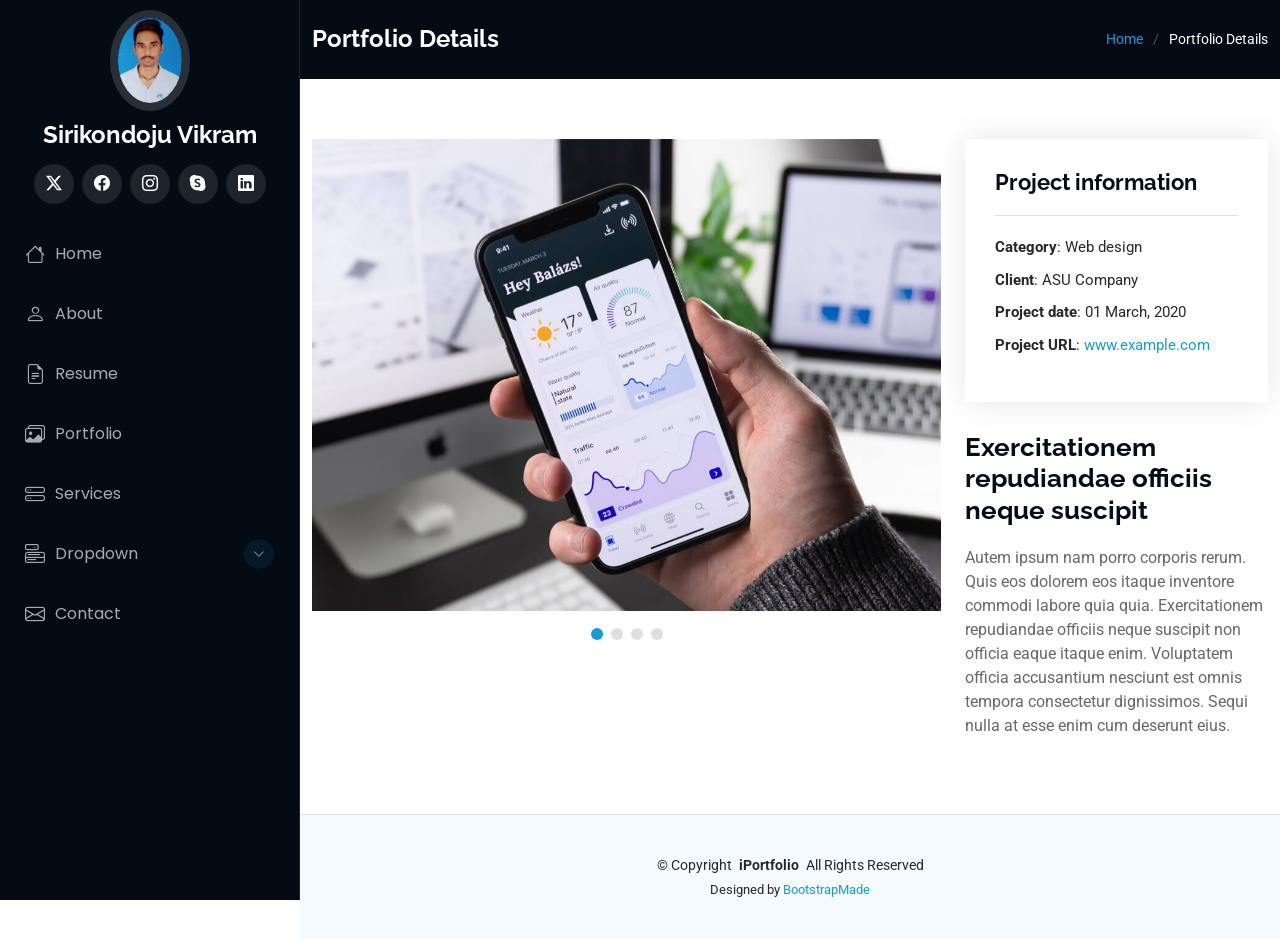
<file: public/portfolio-details.html>
<!DOCTYPE html>
<html lang="en">

<head>
  <meta charset="utf-8">
  <meta content="width=device-width, initial-scale=1.0" name="viewport">
  <title>Portfolio Details - iPortfolio Bootstrap Template</title>
  <meta content="" name="description">
  <meta content="" name="keywords">

  <!-- Favicons -->
  <link href="assets/img/favicon.png" rel="icon">
  <link href="assets/img/apple-touch-icon.png" rel="apple-touch-icon">

  <!-- Fonts -->
  <link href="https://fonts.googleapis.com" rel="preconnect">
  <link href="https://fonts.gstatic.com" rel="preconnect" crossorigin>
  <link href="https://fonts.googleapis.com/css2?family=Roboto:ital,wght@0,100;0,300;0,400;0,500;0,700;0,900;1,100;1,300;1,400;1,500;1,700;1,900&family=Poppins:ital,wght@0,100;0,200;0,300;0,400;0,500;0,600;0,700;0,800;0,900;1,100;1,200;1,300;1,400;1,500;1,600;1,700;1,800;1,900&family=Raleway:ital,wght@0,100;0,200;0,300;0,400;0,500;0,600;0,700;0,800;0,900;1,100;1,200;1,300;1,400;1,500;1,600;1,700;1,800;1,900&display=swap" rel="stylesheet">

  <!-- Vendor CSS Files -->
  <link href="assets/vendor/bootstrap/css/bootstrap.min.css" rel="stylesheet">
  <link href="assets/vendor/bootstrap-icons/bootstrap-icons.css" rel="stylesheet">
  <link href="assets/vendor/aos/aos.css" rel="stylesheet">
  <link href="assets/vendor/glightbox/css/glightbox.min.css" rel="stylesheet">
  <link href="assets/vendor/swiper/swiper-bundle.min.css" rel="stylesheet">

  <!-- Main CSS File -->
  <link href="assets/css/main.css" rel="stylesheet">

  <!-- =======================================================
  * Template Name: iPortfolio
  * Template URL: https://bootstrapmade.com/iportfolio-bootstrap-portfolio-websites-template/
  * Updated: Jun 29 2024 with Bootstrap v5.3.3
  * Author: BootstrapMade.com
  * License: https://bootstrapmade.com/license/
  ======================================================== -->
</head>

<body class="portfolio-details-page">

  <header id="header" class="header dark-background d-flex flex-column">
    <i class="header-toggle d-xl-none bi bi-list"></i>

    <div class="profile-img">
      <img src="assets/img/my-profile-img.jpg" alt="" class="img-fluid rounded-circle">
    </div>

    <a href="index.html" class="logo d-flex align-items-center justify-content-center">
      <!-- Uncomment the line below if you also wish to use an image logo -->
      <!-- <img src="assets/img/logo.png" alt=""> -->
      <h1 class="sitename">Sirikondoju Vikram</h1>
    </a>

    <div class="social-links text-center">
      <a href="#" class="twitter"><i class="bi bi-twitter-x"></i></a>
      <a href="#" class="facebook"><i class="bi bi-facebook"></i></a>
      <a href="#" class="instagram"><i class="bi bi-instagram"></i></a>
      <a href="#" class="google-plus"><i class="bi bi-skype"></i></a>
      <a href="#" class="linkedin"><i class="bi bi-linkedin"></i></a>
    </div>

    <nav id="navmenu" class="navmenu">
      <ul>
        <li><a href="#hero"><i class="bi bi-house navicon"></i>Home</a></li>
        <li><a href="#about"><i class="bi bi-person navicon"></i> About</a></li>
        <li><a href="#resume"><i class="bi bi-file-earmark-text navicon"></i> Resume</a></li>
        <li><a href="#portfolio"><i class="bi bi-images navicon"></i> Portfolio</a></li>
        <li><a href="#services"><i class="bi bi-hdd-stack navicon"></i> Services</a></li>
        <li class="dropdown"><a href="#"><i class="bi bi-menu-button navicon"></i> <span>Dropdown</span> <i class="bi bi-chevron-down toggle-dropdown"></i></a>
          <ul>
            <li><a href="#">Dropdown 1</a></li>
            <li class="dropdown"><a href="#"><span>Deep Dropdown</span> <i class="bi bi-chevron-down toggle-dropdown"></i></a>
              <ul>
                <li><a href="#">Deep Dropdown 1</a></li>
                <li><a href="#">Deep Dropdown 2</a></li>
                <li><a href="#">Deep Dropdown 3</a></li>
                <li><a href="#">Deep Dropdown 4</a></li>
                <li><a href="#">Deep Dropdown 5</a></li>
              </ul>
            </li>
            <li><a href="#">Dropdown 2</a></li>
            <li><a href="#">Dropdown 3</a></li>
            <li><a href="#">Dropdown 4</a></li>
          </ul>
        </li>
        <li><a href="#contact"><i class="bi bi-envelope navicon"></i> Contact</a></li>
      </ul>
    </nav>

  </header>

  <main class="main">

    <!-- Page Title -->
    <div class="page-title dark-background">
      <div class="container d-lg-flex justify-content-between align-items-center">
        <h1 class="mb-2 mb-lg-0">Portfolio Details</h1>
        <nav class="breadcrumbs">
          <ol>
            <li><a href="index.html">Home</a></li>
            <li class="current">Portfolio Details</li>
          </ol>
        </nav>
      </div>
    </div><!-- End Page Title -->

    <!-- Portfolio Details Section -->
    <section id="portfolio-details" class="portfolio-details section">

      <div class="container" data-aos="fade-up" data-aos-delay="100">

        <div class="row gy-4">

          <div class="col-lg-8">
            <div class="portfolio-details-slider swiper init-swiper">

              <script type="application/json" class="swiper-config">
                {
                  "loop": true,
                  "speed": 600,
                  "autoplay": {
                    "delay": 5000
                  },
                  "slidesPerView": "auto",
                  "pagination": {
                    "el": ".swiper-pagination",
                    "type": "bullets",
                    "clickable": true
                  }
                }
              </script>

              <div class="swiper-wrapper align-items-center">

                <div class="swiper-slide">
                  <img src="assets/img/portfolio/app-1.jpg" alt="">
                </div>

                <div class="swiper-slide">
                  <img src="assets/img/portfolio/product-1.jpg" alt="">
                </div>

                <div class="swiper-slide">
                  <img src="assets/img/portfolio/branding-1.jpg" alt="">
                </div>

                <div class="swiper-slide">
                  <img src="assets/img/portfolio/books-1.jpg" alt="">
                </div>

              </div>
              <div class="swiper-pagination"></div>
            </div>
          </div>

          <div class="col-lg-4">
            <div class="portfolio-info" data-aos="fade-up" data-aos-delay="200">
              <h3>Project information</h3>
              <ul>
                <li><strong>Category</strong>: Web design</li>
                <li><strong>Client</strong>: ASU Company</li>
                <li><strong>Project date</strong>: 01 March, 2020</li>
                <li><strong>Project URL</strong>: <a href="#">www.example.com</a></li>
              </ul>
            </div>
            <div class="portfolio-description" data-aos="fade-up" data-aos-delay="300">
              <h2>Exercitationem repudiandae officiis neque suscipit</h2>
              <p>
                Autem ipsum nam porro corporis rerum. Quis eos dolorem eos itaque inventore commodi labore quia quia. Exercitationem repudiandae officiis neque suscipit non officia eaque itaque enim. Voluptatem officia accusantium nesciunt est omnis tempora consectetur dignissimos. Sequi nulla at esse enim cum deserunt eius.
              </p>
            </div>
          </div>

        </div>

      </div>

    </section><!-- /Portfolio Details Section -->

  </main>

  <footer id="footer" class="footer position-relative light-background">

    <div class="container">
      <div class="copyright text-center ">
        <p>© <span>Copyright</span> <strong class="px-1 sitename">iPortfolio</strong> <span>All Rights Reserved</span></p>
      </div>
      <div class="credits">
        <!-- All the links in the footer should remain intact. -->
        <!-- You can delete the links only if you've purchased the pro version. -->
        <!-- Licensing information: https://bootstrapmade.com/license/ -->
        <!-- Purchase the pro version with working PHP/AJAX contact form: [buy-url] -->
        Designed by <a href="https://bootstrapmade.com/">BootstrapMade</a>
      </div>
    </div>

  </footer>

  <!-- Scroll Top -->
  <a href="#" id="scroll-top" class="scroll-top d-flex align-items-center justify-content-center"><i class="bi bi-arrow-up-short"></i></a>

  <!-- Preloader -->
  <div id="preloader"></div>

  <!-- Vendor JS Files -->
  <script src="assets/vendor/bootstrap/js/bootstrap.bundle.min.js"></script>
  <script src="assets/vendor/php-email-form/validate.js"></script>
  <script src="assets/vendor/aos/aos.js"></script>
  <script src="assets/vendor/typed.js/typed.umd.js"></script>
  <script src="assets/vendor/purecounter/purecounter_vanilla.js"></script>
  <script src="assets/vendor/waypoints/noframework.waypoints.js"></script>
  <script src="assets/vendor/glightbox/js/glightbox.min.js"></script>
  <script src="assets/vendor/imagesloaded/imagesloaded.pkgd.min.js"></script>
  <script src="assets/vendor/isotope-layout/isotope.pkgd.min.js"></script>
  <script src="assets/vendor/swiper/swiper-bundle.min.js"></script>

  <!-- Main JS File -->
  <script src="assets/js/main.js"></script>

</body>

</html>
</file>
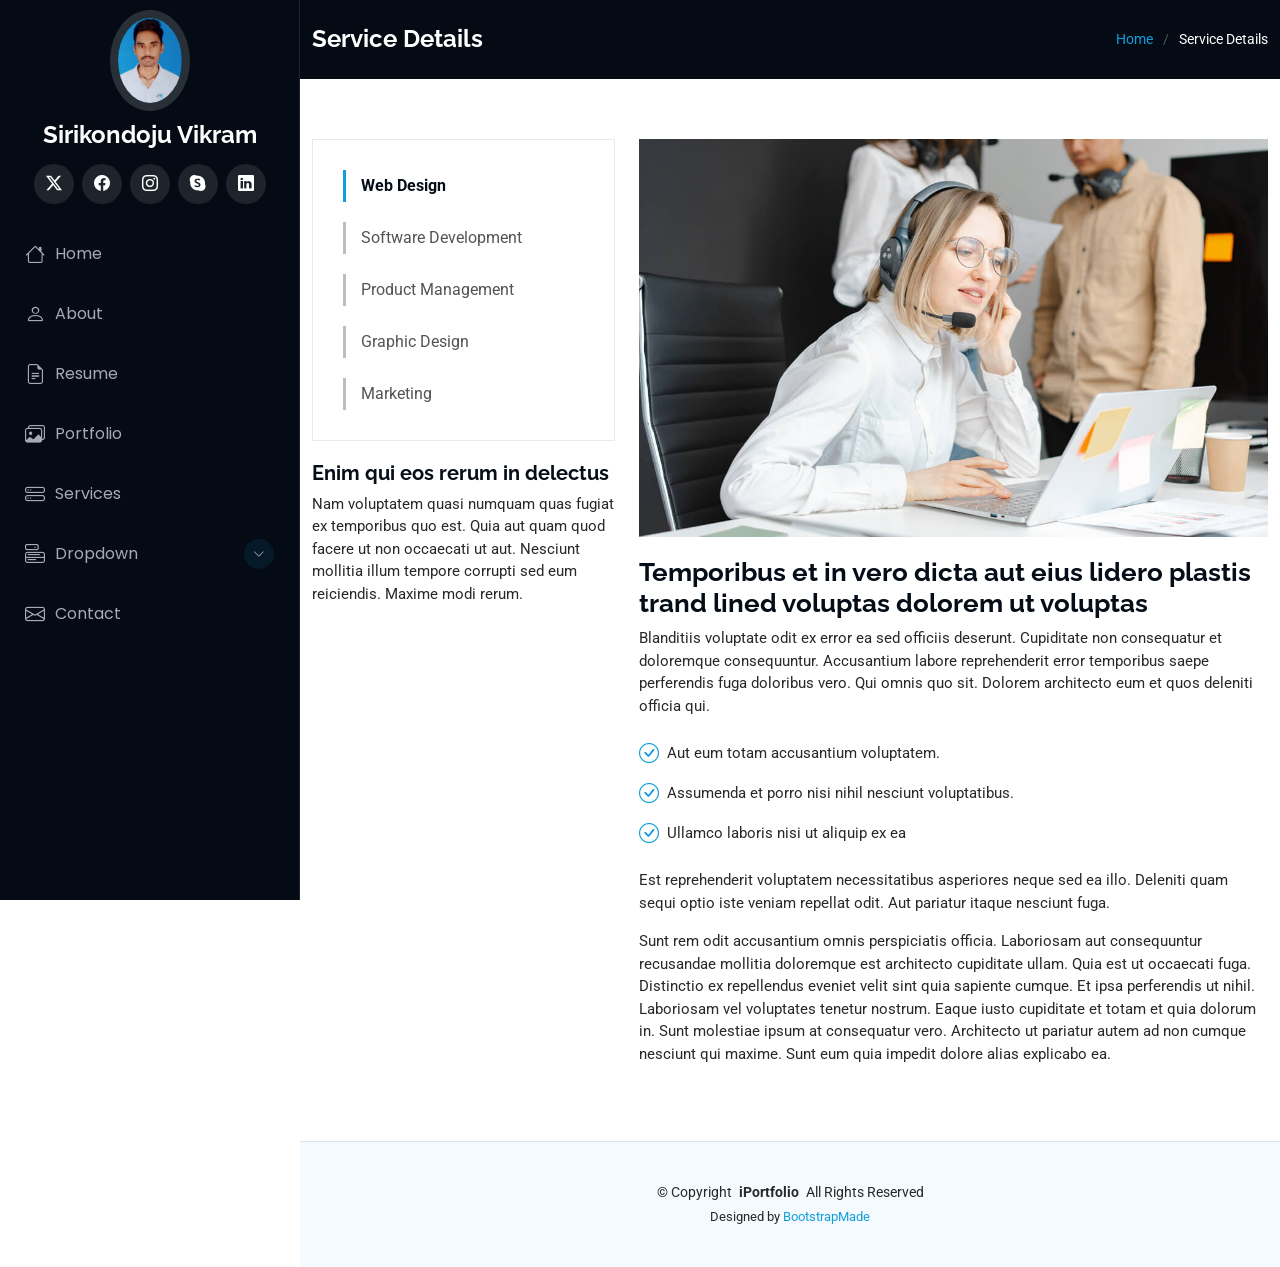
<file: public/service-details.html>
<!DOCTYPE html>
<html lang="en">

<head>
  <meta charset="utf-8">
  <meta content="width=device-width, initial-scale=1.0" name="viewport">
  <title>Service Details - iPortfolio Bootstrap Template</title>
  <meta content="" name="description">
  <meta content="" name="keywords">

  <!-- Favicons -->
  <link href="assets/img/favicon.png" rel="icon">
  <link href="assets/img/apple-touch-icon.png" rel="apple-touch-icon">

  <!-- Fonts -->
  <link href="https://fonts.googleapis.com" rel="preconnect">
  <link href="https://fonts.gstatic.com" rel="preconnect" crossorigin>
  <link href="https://fonts.googleapis.com/css2?family=Roboto:ital,wght@0,100;0,300;0,400;0,500;0,700;0,900;1,100;1,300;1,400;1,500;1,700;1,900&family=Poppins:ital,wght@0,100;0,200;0,300;0,400;0,500;0,600;0,700;0,800;0,900;1,100;1,200;1,300;1,400;1,500;1,600;1,700;1,800;1,900&family=Raleway:ital,wght@0,100;0,200;0,300;0,400;0,500;0,600;0,700;0,800;0,900;1,100;1,200;1,300;1,400;1,500;1,600;1,700;1,800;1,900&display=swap" rel="stylesheet">

  <!-- Vendor CSS Files -->
  <link href="assets/vendor/bootstrap/css/bootstrap.min.css" rel="stylesheet">
  <link href="assets/vendor/bootstrap-icons/bootstrap-icons.css" rel="stylesheet">
  <link href="assets/vendor/aos/aos.css" rel="stylesheet">
  <link href="assets/vendor/glightbox/css/glightbox.min.css" rel="stylesheet">
  <link href="assets/vendor/swiper/swiper-bundle.min.css" rel="stylesheet">

  <!-- Main CSS File -->
  <link href="assets/css/main.css" rel="stylesheet">

  <!-- =======================================================
  * Template Name: iPortfolio
  * Template URL: https://bootstrapmade.com/iportfolio-bootstrap-portfolio-websites-template/
  * Updated: Jun 29 2024 with Bootstrap v5.3.3
  * Author: BootstrapMade.com
  * License: https://bootstrapmade.com/license/
  ======================================================== -->
</head>

<body class="service-details-page">

  <header id="header" class="header dark-background d-flex flex-column">
    <i class="header-toggle d-xl-none bi bi-list"></i>

    <div class="profile-img">
      <img src="assets/img/my-profile-img.jpg" alt="" class="img-fluid rounded-circle">
    </div>

    <a href="index.html" class="logo d-flex align-items-center justify-content-center">
      <!-- Uncomment the line below if you also wish to use an image logo -->
      <!-- <img src="assets/img/logo.png" alt=""> -->
      <h1 class="sitename">Sirikondoju Vikram</h1>
    </a>

    <div class="social-links text-center">
      <a href="#" class="twitter"><i class="bi bi-twitter-x"></i></a>
      <a href="#" class="facebook"><i class="bi bi-facebook"></i></a>
      <a href="#" class="instagram"><i class="bi bi-instagram"></i></a>
      <a href="#" class="google-plus"><i class="bi bi-skype"></i></a>
      <a href="#" class="linkedin"><i class="bi bi-linkedin"></i></a>
    </div>

    <nav id="navmenu" class="navmenu">
      <ul>
        <li><a href="#hero"><i class="bi bi-house navicon"></i>Home</a></li>
        <li><a href="#about"><i class="bi bi-person navicon"></i> About</a></li>
        <li><a href="#resume"><i class="bi bi-file-earmark-text navicon"></i> Resume</a></li>
        <li><a href="#portfolio"><i class="bi bi-images navicon"></i> Portfolio</a></li>
        <li><a href="#services"><i class="bi bi-hdd-stack navicon"></i> Services</a></li>
        <li class="dropdown"><a href="#"><i class="bi bi-menu-button navicon"></i> <span>Dropdown</span> <i class="bi bi-chevron-down toggle-dropdown"></i></a>
          <ul>
            <li><a href="#">Dropdown 1</a></li>
            <li class="dropdown"><a href="#"><span>Deep Dropdown</span> <i class="bi bi-chevron-down toggle-dropdown"></i></a>
              <ul>
                <li><a href="#">Deep Dropdown 1</a></li>
                <li><a href="#">Deep Dropdown 2</a></li>
                <li><a href="#">Deep Dropdown 3</a></li>
                <li><a href="#">Deep Dropdown 4</a></li>
                <li><a href="#">Deep Dropdown 5</a></li>
              </ul>
            </li>
            <li><a href="#">Dropdown 2</a></li>
            <li><a href="#">Dropdown 3</a></li>
            <li><a href="#">Dropdown 4</a></li>
          </ul>
        </li>
        <li><a href="#contact"><i class="bi bi-envelope navicon"></i> Contact</a></li>
      </ul>
    </nav>

  </header>

  <main class="main">

    <!-- Page Title -->
    <div class="page-title dark-background">
      <div class="container d-lg-flex justify-content-between align-items-center">
        <h1 class="mb-2 mb-lg-0">Service Details</h1>
        <nav class="breadcrumbs">
          <ol>
            <li><a href="index.html">Home</a></li>
            <li class="current">Service Details</li>
          </ol>
        </nav>
      </div>
    </div><!-- End Page Title -->

    <!-- Service Details Section -->
    <section id="service-details" class="service-details section">

      <div class="container">

        <div class="row gy-4">

          <div class="col-lg-4" data-aos="fade-up" data-aos-delay="100">
            <div class="services-list">
              <a href="#" class="active">Web Design</a>
              <a href="#">Software Development</a>
              <a href="#">Product Management</a>
              <a href="#">Graphic Design</a>
              <a href="#">Marketing</a>
            </div>

            <h4>Enim qui eos rerum in delectus</h4>
            <p>Nam voluptatem quasi numquam quas fugiat ex temporibus quo est. Quia aut quam quod facere ut non occaecati ut aut. Nesciunt mollitia illum tempore corrupti sed eum reiciendis. Maxime modi rerum.</p>
          </div>

          <div class="col-lg-8" data-aos="fade-up" data-aos-delay="200">
            <img src="assets/img/services.jpg" alt="" class="img-fluid services-img">
            <h3>Temporibus et in vero dicta aut eius lidero plastis trand lined voluptas dolorem ut voluptas</h3>
            <p>
              Blanditiis voluptate odit ex error ea sed officiis deserunt. Cupiditate non consequatur et doloremque consequuntur. Accusantium labore reprehenderit error temporibus saepe perferendis fuga doloribus vero. Qui omnis quo sit. Dolorem architecto eum et quos deleniti officia qui.
            </p>
            <ul>
              <li><i class="bi bi-check-circle"></i> <span>Aut eum totam accusantium voluptatem.</span></li>
              <li><i class="bi bi-check-circle"></i> <span>Assumenda et porro nisi nihil nesciunt voluptatibus.</span></li>
              <li><i class="bi bi-check-circle"></i> <span>Ullamco laboris nisi ut aliquip ex ea</span></li>
            </ul>
            <p>
              Est reprehenderit voluptatem necessitatibus asperiores neque sed ea illo. Deleniti quam sequi optio iste veniam repellat odit. Aut pariatur itaque nesciunt fuga.
            </p>
            <p>
              Sunt rem odit accusantium omnis perspiciatis officia. Laboriosam aut consequuntur recusandae mollitia doloremque est architecto cupiditate ullam. Quia est ut occaecati fuga. Distinctio ex repellendus eveniet velit sint quia sapiente cumque. Et ipsa perferendis ut nihil. Laboriosam vel voluptates tenetur nostrum. Eaque iusto cupiditate et totam et quia dolorum in. Sunt molestiae ipsum at consequatur vero. Architecto ut pariatur autem ad non cumque nesciunt qui maxime. Sunt eum quia impedit dolore alias explicabo ea.
            </p>
          </div>

        </div>

      </div>

    </section><!-- /Service Details Section -->

  </main>

  <footer id="footer" class="footer position-relative light-background">

    <div class="container">
      <div class="copyright text-center ">
        <p>© <span>Copyright</span> <strong class="px-1 sitename">iPortfolio</strong> <span>All Rights Reserved</span></p>
      </div>
      <div class="credits">
        <!-- All the links in the footer should remain intact. -->
        <!-- You can delete the links only if you've purchased the pro version. -->
        <!-- Licensing information: https://bootstrapmade.com/license/ -->
        <!-- Purchase the pro version with working PHP/AJAX contact form: [buy-url] -->
        Designed by <a href="https://bootstrapmade.com/">BootstrapMade</a>
      </div>
    </div>

  </footer>

  <!-- Scroll Top -->
  <a href="#" id="scroll-top" class="scroll-top d-flex align-items-center justify-content-center"><i class="bi bi-arrow-up-short"></i></a>

  <!-- Preloader -->
  <div id="preloader"></div>

  <!-- Vendor JS Files -->
  <script src="assets/vendor/bootstrap/js/bootstrap.bundle.min.js"></script>
  <script src="assets/vendor/php-email-form/validate.js"></script>
  <script src="assets/vendor/aos/aos.js"></script>
  <script src="assets/vendor/typed.js/typed.umd.js"></script>
  <script src="assets/vendor/purecounter/purecounter_vanilla.js"></script>
  <script src="assets/vendor/waypoints/noframework.waypoints.js"></script>
  <script src="assets/vendor/glightbox/js/glightbox.min.js"></script>
  <script src="assets/vendor/imagesloaded/imagesloaded.pkgd.min.js"></script>
  <script src="assets/vendor/isotope-layout/isotope.pkgd.min.js"></script>
  <script src="assets/vendor/swiper/swiper-bundle.min.js"></script>

  <!-- Main JS File -->
  <script src="assets/js/main.js"></script>

</body>

</html>
</file>
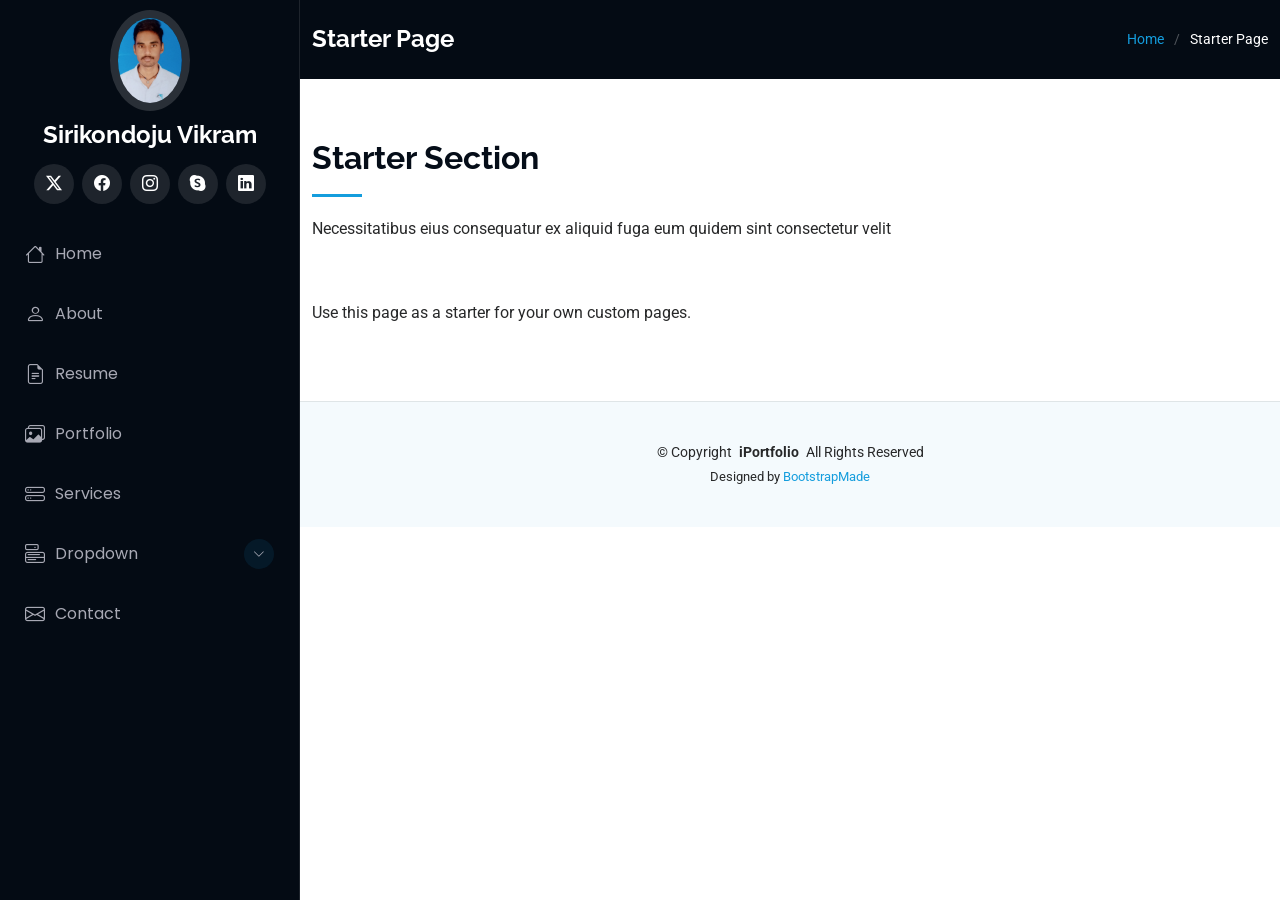
<file: public/starter-page.html>
<!DOCTYPE html>
<html lang="en">

<head>
  <meta charset="utf-8">
  <meta content="width=device-width, initial-scale=1.0" name="viewport">
  <title>Starter Page - iPortfolio Bootstrap Template</title>
  <meta content="" name="description">
  <meta content="" name="keywords">

  <!-- Favicons -->
  <link href="assets/img/favicon.png" rel="icon">
  <link href="assets/img/apple-touch-icon.png" rel="apple-touch-icon">

  <!-- Fonts -->
  <link href="https://fonts.googleapis.com" rel="preconnect">
  <link href="https://fonts.gstatic.com" rel="preconnect" crossorigin>
  <link href="https://fonts.googleapis.com/css2?family=Roboto:ital,wght@0,100;0,300;0,400;0,500;0,700;0,900;1,100;1,300;1,400;1,500;1,700;1,900&family=Poppins:ital,wght@0,100;0,200;0,300;0,400;0,500;0,600;0,700;0,800;0,900;1,100;1,200;1,300;1,400;1,500;1,600;1,700;1,800;1,900&family=Raleway:ital,wght@0,100;0,200;0,300;0,400;0,500;0,600;0,700;0,800;0,900;1,100;1,200;1,300;1,400;1,500;1,600;1,700;1,800;1,900&display=swap" rel="stylesheet">

  <!-- Vendor CSS Files -->
  <link href="assets/vendor/bootstrap/css/bootstrap.min.css" rel="stylesheet">
  <link href="assets/vendor/bootstrap-icons/bootstrap-icons.css" rel="stylesheet">
  <link href="assets/vendor/aos/aos.css" rel="stylesheet">
  <link href="assets/vendor/glightbox/css/glightbox.min.css" rel="stylesheet">
  <link href="assets/vendor/swiper/swiper-bundle.min.css" rel="stylesheet">

  <!-- Main CSS File -->
  <link href="assets/css/main.css" rel="stylesheet">

  <!-- =======================================================
  * Template Name: iPortfolio
  * Template URL: https://bootstrapmade.com/iportfolio-bootstrap-portfolio-websites-template/
  * Updated: Jun 29 2024 with Bootstrap v5.3.3
  * Author: BootstrapMade.com
  * License: https://bootstrapmade.com/license/
  ======================================================== -->
</head>

<body class="starter-page-page">

  <header id="header" class="header dark-background d-flex flex-column">
    <i class="header-toggle d-xl-none bi bi-list"></i>

    <div class="profile-img">
      <img src="assets/img/my-profile-img.jpg" alt="" class="img-fluid rounded-circle">
    </div>

    <a href="index.html" class="logo d-flex align-items-center justify-content-center">
      <!-- Uncomment the line below if you also wish to use an image logo -->
      <!-- <img src="assets/img/logo.png" alt=""> -->
      <h1 class="sitename">Sirikondoju Vikram</h1>
    </a>

    <div class="social-links text-center">
      <a href="#" class="twitter"><i class="bi bi-twitter-x"></i></a>
      <a href="#" class="facebook"><i class="bi bi-facebook"></i></a>
      <a href="#" class="instagram"><i class="bi bi-instagram"></i></a>
      <a href="#" class="google-plus"><i class="bi bi-skype"></i></a>
      <a href="#" class="linkedin"><i class="bi bi-linkedin"></i></a>
    </div>

    <nav id="navmenu" class="navmenu">
      <ul>
        <li><a href="#hero"><i class="bi bi-house navicon"></i>Home</a></li>
        <li><a href="#about"><i class="bi bi-person navicon"></i> About</a></li>
        <li><a href="#resume"><i class="bi bi-file-earmark-text navicon"></i> Resume</a></li>
        <li><a href="#portfolio"><i class="bi bi-images navicon"></i> Portfolio</a></li>
        <li><a href="#services"><i class="bi bi-hdd-stack navicon"></i> Services</a></li>
        <li class="dropdown"><a href="#"><i class="bi bi-menu-button navicon"></i> <span>Dropdown</span> <i class="bi bi-chevron-down toggle-dropdown"></i></a>
          <ul>
            <li><a href="#">Dropdown 1</a></li>
            <li class="dropdown"><a href="#"><span>Deep Dropdown</span> <i class="bi bi-chevron-down toggle-dropdown"></i></a>
              <ul>
                <li><a href="#">Deep Dropdown 1</a></li>
                <li><a href="#">Deep Dropdown 2</a></li>
                <li><a href="#">Deep Dropdown 3</a></li>
                <li><a href="#">Deep Dropdown 4</a></li>
                <li><a href="#">Deep Dropdown 5</a></li>
              </ul>
            </li>
            <li><a href="#">Dropdown 2</a></li>
            <li><a href="#">Dropdown 3</a></li>
            <li><a href="#">Dropdown 4</a></li>
          </ul>
        </li>
        <li><a href="#contact"><i class="bi bi-envelope navicon"></i> Contact</a></li>
      </ul>
    </nav>

  </header>

  <main class="main">

    <!-- Page Title -->
    <div class="page-title dark-background">
      <div class="container d-lg-flex justify-content-between align-items-center">
        <h1 class="mb-2 mb-lg-0">Starter Page</h1>
        <nav class="breadcrumbs">
          <ol>
            <li><a href="index.html">Home</a></li>
            <li class="current">Starter Page</li>
          </ol>
        </nav>
      </div>
    </div><!-- End Page Title -->

    <!-- Starter Section Section -->
    <section id="starter-section" class="starter-section section">

      <!-- Section Title -->
      <div class="container section-title" data-aos="fade-up">
        <h2>Starter Section</h2>
        <p>Necessitatibus eius consequatur ex aliquid fuga eum quidem sint consectetur velit</p>
      </div><!-- End Section Title -->

      <div class="container" data-aos="fade-up">
        <p>Use this page as a starter for your own custom pages.</p>
      </div>

    </section><!-- /Starter Section Section -->

  </main>

  <footer id="footer" class="footer position-relative light-background">

    <div class="container">
      <div class="copyright text-center ">
        <p>© <span>Copyright</span> <strong class="px-1 sitename">iPortfolio</strong> <span>All Rights Reserved</span></p>
      </div>
      <div class="credits">
        <!-- All the links in the footer should remain intact. -->
        <!-- You can delete the links only if you've purchased the pro version. -->
        <!-- Licensing information: https://bootstrapmade.com/license/ -->
        <!-- Purchase the pro version with working PHP/AJAX contact form: [buy-url] -->
        Designed by <a href="https://bootstrapmade.com/">BootstrapMade</a>
      </div>
    </div>

  </footer>

  <!-- Scroll Top -->
  <a href="#" id="scroll-top" class="scroll-top d-flex align-items-center justify-content-center"><i class="bi bi-arrow-up-short"></i></a>

  <!-- Preloader -->
  <div id="preloader"></div>

  <!-- Vendor JS Files -->
  <script src="assets/vendor/bootstrap/js/bootstrap.bundle.min.js"></script>
  <script src="assets/vendor/php-email-form/validate.js"></script>
  <script src="assets/vendor/aos/aos.js"></script>
  <script src="assets/vendor/typed.js/typed.umd.js"></script>
  <script src="assets/vendor/purecounter/purecounter_vanilla.js"></script>
  <script src="assets/vendor/waypoints/noframework.waypoints.js"></script>
  <script src="assets/vendor/glightbox/js/glightbox.min.js"></script>
  <script src="assets/vendor/imagesloaded/imagesloaded.pkgd.min.js"></script>
  <script src="assets/vendor/isotope-layout/isotope.pkgd.min.js"></script>
  <script src="assets/vendor/swiper/swiper-bundle.min.js"></script>

  <!-- Main JS File -->
  <script src="assets/js/main.js"></script>

</body>

</html>
</file>
<file: public/assets/css/main.css>
/**
* Template Name: iPortfolio
* Template URL: https://bootstrapmade.com/iportfolio-bootstrap-portfolio-websites-template/
* Updated: Jun 29 2024 with Bootstrap v5.3.3
* Author: BootstrapMade.com
* License: https://bootstrapmade.com/license/
*/

/*--------------------------------------------------------------
# Font & Color Variables
# Help: https://bootstrapmade.com/color-system/
--------------------------------------------------------------*/
/* Fonts */
:root {
  --default-font: "Roboto",  system-ui, -apple-system, "Segoe UI", Roboto, "Helvetica Neue", Arial, "Noto Sans", "Liberation Sans", sans-serif, "Apple Color Emoji", "Segoe UI Emoji", "Segoe UI Symbol", "Noto Color Emoji";
  --heading-font: "Raleway",  sans-serif;
  --nav-font: "Poppins",  sans-serif;
}

/* Global Colors - The following color variables are used throughout the website. Updating them here will change the color scheme of the entire website */
:root { 
  --background-color: #ffffff; /* Background color for the entire website, including individual sections */
  --default-color: #272829; /* Default color used for the majority of the text content across the entire website */
  --heading-color: #050d18; /* Color for headings, subheadings and title throughout the website */
  --accent-color: #149ddd; /* Accent color that represents your brand on the website. It's used for buttons, links, and other elements that need to stand out */
  --surface-color: #ffffff; /* The surface color is used as a background of boxed elements within sections, such as cards, icon boxes, or other elements that require a visual separation from the global background. */
  --contrast-color: #ffffff; /* Contrast color for text, ensuring readability against backgrounds of accent, heading, or default colors. */
}

/* Nav Menu Colors - The following color variables are used specifically for the navigation menu. They are separate from the global colors to allow for more customization options */
:root {
  --nav-color: #a8a9b4;  /* The default color of the main navmenu links */
  --nav-hover-color: #ffffff; /* Applied to main navmenu links when they are hovered over or active */
  --nav-mobile-background-color: #040b14; /* Used as the background color for mobile navigation menu */
  --nav-dropdown-background-color: #040b14; /* Used as the background color for dropdown items that appear when hovering over primary navigation items */
  --nav-dropdown-color: #a8a9b4; /* Used for navigation links of the dropdown items in the navigation menu. */
  --nav-dropdown-hover-color: #ffffff; /* Similar to --nav-hover-color, this color is applied to dropdown navigation links when they are hovered over. */
}

/* Color Presets - These classes override global colors when applied to any section or element, providing reuse of the sam color scheme. */

.light-background {
  --background-color: #f4fafd;
  --surface-color: #ffffff;
}

.dark-background {
  --background-color: #040b14;
  --default-color: #ffffff;
  --heading-color: #ffffff;
  --surface-color: #151f2b;
  --contrast-color: #ffffff;
}

/* Smooth scroll */
:root {
  scroll-behavior: smooth;
}

/*--------------------------------------------------------------
# General Styling & Shared Classes
--------------------------------------------------------------*/
body {
  color: var(--default-color);
  background-color: var(--background-color);
  font-family: var(--default-font);
}

a {
  color: var(--accent-color);
  text-decoration: none;
  transition: 0.3s;
}

a:hover {
  color: color-mix(in srgb, var(--accent-color), transparent 25%);
  text-decoration: none;
}

h1,
h2,
h3,
h4,
h5,
h6 {
  color: var(--heading-color);
  font-family: var(--heading-font);
}

/* PHP Email Form Messages
------------------------------*/
.php-email-form .error-message {
  display: none;
  background: #df1529;
  color: #ffffff;
  text-align: left;
  padding: 15px;
  margin-bottom: 24px;
  font-weight: 600;
}

.php-email-form .sent-message {
  display: none;
  color: #ffffff;
  background: #059652;
  text-align: center;
  padding: 15px;
  margin-bottom: 24px;
  font-weight: 600;
}

.php-email-form .loading {
  display: none;
  background: var(--surface-color);
  text-align: center;
  padding: 15px;
  margin-bottom: 24px;
}

.php-email-form .loading:before {
  content: "";
  display: inline-block;
  border-radius: 50%;
  width: 24px;
  height: 24px;
  margin: 0 10px -6px 0;
  border: 3px solid var(--accent-color);
  border-top-color: var(--surface-color);
  animation: php-email-form-loading 1s linear infinite;
}

@keyframes php-email-form-loading {
  0% {
    transform: rotate(0deg);
  }

  100% {
    transform: rotate(360deg);
  }
}

/*--------------------------------------------------------------
# Global Header
--------------------------------------------------------------*/
.header {
  color: var(--default-color);
  background-color: var(--background-color);
  position: fixed;
  top: 0;
  left: 0;
  bottom: 0;
  padding: 0 15px;
  width: 300px;
  transition: all ease-in-out 0.3s;
  overflow-y: auto;
  z-index: 997;
  border-right: 1px solid color-mix(in srgb, var(--default-color), transparent 90%);
}

.header .profile-img img {
  margin: 10px auto;
  display: block;
  width: 80px;
  border: 8px solid color-mix(in srgb, var(--default-color), transparent 85%);
}

.header .logo {
  line-height: 1;
  margin-bottom: 15px;
}

.header .logo img {
  max-height: 32px;
  margin-right: 8px;
}

.header .logo h1 {
  font-size: 24px;
  margin: 0;
  font-weight: 700;
  color: var(--heading-color);
}

.header .social-links {
  margin: 0 0 20px 0;
}

.header .social-links a {
  font-size: 16px;
  display: inline-flex;
  align-items: center;
  justify-content: center;
  background: color-mix(in srgb, var(--default-color), transparent 90%);
  color: var(--default-color);
  margin: 0 2px;
  border-radius: 50%;
  text-align: center;
  width: 40px;
  height: 40px;
  transition: 0.3s;
}

.header .social-links a:hover {
  color: var(--contrast-color);
  background: var(--accent-color);
}

@media (min-width: 1200px) {

  .header~main,
  .header~#footer {
    margin-left: 300px;
  }
}

@media (max-width: 1199px) {
  .header {
    left: -100%;
  }
}

.header.header-show {
  left: 0;
}

.header .header-toggle {
  color: var(--contrast-color);
  background-color: var(--accent-color);
  font-size: 22px;
  display: flex;
  align-items: center;
  justify-content: center;
  width: 40px;
  height: 40px;
  border-radius: 50%;
  cursor: pointer;
  position: fixed;
  top: 15px;
  right: 15px;
  z-index: 9999;
  transition: background-color 0.3s;
}

.header .header-toggle:hover {
  color: var(--contrast-color);
  background-color: color-mix(in srgb, var(--accent-color) 90%, white 15%);
}

/*--------------------------------------------------------------
# Navigation Menu
--------------------------------------------------------------*/
.mobile-nav-toggle {
  display: none;
}

.navmenu {
  padding: 0;
  z-index: 9997;
}

.navmenu ul {
  list-style: none;
  padding: 0 0 20px 0;
  margin: 0;
}

.navmenu a,
.navmenu a:focus {
  color: var(--nav-color);
  padding: 15px 10px;
  font-family: var(--nav-font);
  font-size: 16px;
  font-weight: 400;
  display: flex;
  align-items: center;
  white-space: nowrap;
  transition: 0.3s;
  width: 100%;
}

.navmenu a .navicon,
.navmenu a:focus .navicon {
  font-size: 20px;
  margin-right: 10px;
}

.navmenu a .toggle-dropdown,
.navmenu a:focus .toggle-dropdown {
  font-size: 12px;
  line-height: 0;
  margin-left: auto;
  width: 30px;
  height: 30px;
  display: flex;
  align-items: center;
  justify-content: center;
  border-radius: 50%;
  transition: 0.3s;
  flex-shrink: 0;
  background-color: color-mix(in srgb, var(--accent-color), transparent 90%);
}

.navmenu a .toggle-dropdown:hover,
.navmenu a:focus .toggle-dropdown:hover {
  background-color: var(--accent-color);
  color: var(--contrast-color);
}

.navmenu a:hover,
.navmenu .active,
.navmenu .active:focus {
  color: var(--nav-hover-color);
}

.navmenu a:hover .navicon,
.navmenu .active .navicon,
.navmenu .active:focus .navicon {
  color: var(--accent-color);
}

.navmenu .active .toggle-dropdown,
.navmenu .active:focus .toggle-dropdown {
  background-color: var(--accent-color);
  color: var(--contrast-color);
  transform: rotate(180deg);
}

.navmenu .dropdown {
  display: block;
}

.navmenu .dropdown a,
.navmenu .dropdown a:focus {
  color: --nav-dropdown-color;
}

.navmenu .dropdown a:hover,
.navmenu .dropdown .active,
.navmenu .dropdown .active:focus {
  color: var(--nav-dropdown-hover-color);
}

.navmenu .dropdown ul {
  position: static;
  display: none;
  z-index: 99;
  padding: 5px 10px;
  margin: 5px 10px;
  background-color: var(--nav-dropdown-background-color);
  border: 1px solid color-mix(in srgb, var(--default-color), transparent 90%);
  box-shadow: none;
  transition: all 0.5s ease-in-out;
}

.navmenu .dropdown ul ul {
  background-color: rgba(33, 37, 41, 0.1);
}

.navmenu .dropdown>.dropdown-active {
  display: block;
  background-color: rgba(33, 37, 41, 0.03);
}

/*--------------------------------------------------------------
# Global Footer
--------------------------------------------------------------*/
.footer {
  color: var(--default-color);
  background-color: var(--background-color);
  font-size: 14px;
  padding: 40px 0;
  position: relative;
  border-top: 1px solid color-mix(in srgb, var(--default-color), transparent 90%);
}

.footer .copyright p {
  margin-bottom: 0;
}

.footer .credits {
  margin-top: 4px;
  font-size: 13px;
  text-align: center;
}

/*--------------------------------------------------------------
# Preloader
--------------------------------------------------------------*/
#preloader {
  position: fixed;
  inset: 0;
  z-index: 999999;
  overflow: hidden;
  background: var(--background-color);
  transition: all 0.6s ease-out;
}

#preloader:before {
  content: "";
  position: fixed;
  top: calc(50% - 30px);
  left: calc(50% - 30px);
  border: 6px solid #ffffff;
  border-color: var(--accent-color) transparent var(--accent-color) transparent;
  border-radius: 50%;
  width: 60px;
  height: 60px;
  animation: animate-preloader 1.5s linear infinite;
}

@keyframes animate-preloader {
  0% {
    transform: rotate(0deg);
  }

  100% {
    transform: rotate(360deg);
  }
}

/*--------------------------------------------------------------
# Scroll Top Button
--------------------------------------------------------------*/
.scroll-top {
  position: fixed;
  visibility: hidden;
  opacity: 0;
  right: 15px;
  bottom: -15px;
  z-index: 99999;
  background-color: var(--accent-color);
  width: 44px;
  height: 44px;
  border-radius: 50px;
  transition: all 0.4s;
}

.scroll-top i {
  font-size: 24px;
  color: var(--contrast-color);
  line-height: 0;
}

.scroll-top:hover {
  background-color: color-mix(in srgb, var(--accent-color), transparent 20%);
  color: var(--contrast-color);
}

.scroll-top.active {
  visibility: visible;
  opacity: 1;
  bottom: 15px;
}

/*--------------------------------------------------------------
# Disable aos animation delay on mobile devices
--------------------------------------------------------------*/
@media screen and (max-width: 768px) {
  [data-aos-delay] {
    transition-delay: 0 !important;
  }
}

/*--------------------------------------------------------------
# Global Page Titles & Breadcrumbs
--------------------------------------------------------------*/
.page-title {
  color: var(--default-color);
  background-color: var(--background-color);
  padding: 25px 0;
  position: relative;
}

.page-title h1 {
  font-size: 24px;
  font-weight: 700;
}

.page-title .breadcrumbs ol {
  display: flex;
  flex-wrap: wrap;
  list-style: none;
  padding: 0;
  margin: 0;
  font-size: 14px;
  font-weight: 400;
}

.page-title .breadcrumbs ol li+li {
  padding-left: 10px;
}

.page-title .breadcrumbs ol li+li::before {
  content: "/";
  display: inline-block;
  padding-right: 10px;
  color: color-mix(in srgb, var(--default-color), transparent 70%);
}

/*--------------------------------------------------------------
# Global Sections
--------------------------------------------------------------*/
section,
.section {
  color: var(--default-color);
  background-color: var(--background-color);
  padding: 60px 0;
  overflow: clip;
}

/*--------------------------------------------------------------
# Global Section Titles
--------------------------------------------------------------*/
.section-title {
  padding-bottom: 60px;
  position: relative;
}

.section-title h2 {
  font-size: 32px;
  font-weight: 700;
  margin-bottom: 20px;
  padding-bottom: 20px;
  position: relative;
}

.section-title h2:after {
  content: "";
  position: absolute;
  display: block;
  width: 50px;
  height: 3px;
  background: var(--accent-color);
  left: 0;
  bottom: 0;
}

.section-title p {
  margin-bottom: 0;
}

/*--------------------------------------------------------------
# Hero Section
--------------------------------------------------------------*/
.hero {
  width: 100%;
  min-height: 100vh;
  position: relative;
  padding: 80px 0;
  display: flex;
  align-items: center;
  justify-content: center;
}

.hero img {
  position: absolute;
  inset: 0;
  display: block;
  width: 100%;
  height: 100%;
  object-fit: cover;
  z-index: 1;
}

.hero:before {
  content: "";
  background: color-mix(in srgb, var(--background-color), transparent 70%);
  position: absolute;
  inset: 0;
  z-index: 2;
}

.hero .container {
  position: relative;
  z-index: 3;
}

.hero h2 {
  margin: 0;
  font-size: 64px;
  font-weight: 700;
}

.hero p {
  margin: 5px 0 0 0;
  font-size: 26px;
}

.hero p span {
  letter-spacing: 1px;
  border-bottom: 2px solid var(--accent-color);
}

.hero .social-links {
  margin-top: 25px;
}

.hero .social-links a {
  font-size: 24px;
  display: inline-block;
  color: color-mix(in srgb, var(--default-color), transparent 50%);
  line-height: 1;
  margin-right: 20px;
  transition: 0.3s;
}

.hero .social-links a:hover {
  color: var(--accent-color);
}

@media (max-width: 768px) {
  .hero h2 {
    font-size: 32px;
  }

  .hero p {
    font-size: 20px;
  }
}

/*--------------------------------------------------------------
# About Section
--------------------------------------------------------------*/
.about .content h2 {
  font-weight: 700;
  font-size: 24px;
}

.about .content ul {
  list-style: none;
  padding: 0;
}

.about .content ul li {
  margin-bottom: 20px;
  display: flex;
  align-items: center;
}

.about .content ul strong {
  margin-right: 10px;
}

.about .content ul i {
  font-size: 16px;
  margin-right: 5px;
  color: var(--accent-color);
  line-height: 0;
}

/*--------------------------------------------------------------
# Stats Section
--------------------------------------------------------------*/
.stats .stats-item {
  padding: 30px;
  width: 100%;
}

.stats .stats-item i {
  color: var(--accent-color);
  display: block;
  font-size: 44px;
  float: left;
  line-height: 0;
}

.stats .stats-item .purecounter {
  color: var(--heading-color);
  font-size: 48px;
  line-height: 40px;
  display: block;
  font-weight: 700;
  margin-left: 60px;
}

.stats .stats-item p {
  color: color-mix(in srgb, var(--default-color), transparent 40%);
  padding: 15px 0 0 0;
  margin: 0 0 0 60px;
  font-family: var(--heading-font);
  font-size: 14px;
}

/*--------------------------------------------------------------
# Skills Section
--------------------------------------------------------------*/
.skills .progress {
  height: 60px;
  display: block;
  background: none;
  border-radius: 0;
}

.skills .progress .skill {
  color: var(--heading-color);
  padding: 0;
  margin: 0 0 6px 0;
  text-transform: uppercase;
  display: block;
  font-weight: 600;
  font-family: var(--heading-font);
}

.skills .progress .skill .val {
  float: right;
  font-style: normal;
}

.skills .progress-bar-wrap {
  background: color-mix(in srgb, var(--default-color), transparent 90%);
  height: 10px;
}

.skills .progress-bar {
  width: 1px;
  height: 10px;
  transition: 0.9s;
  background-color: var(--accent-color);
}

/*--------------------------------------------------------------
# Resume Section
--------------------------------------------------------------*/
.resume .resume-title {
  color: var(--heading-color);
  font-size: 26px;
  font-weight: 700;
  margin-top: 20px;
  margin-bottom: 20px;
}

.resume .resume-item {
  padding: 0 0 20px 20px;
  margin-top: -2px;
  border-left: 2px solid var(--accent-color);
  position: relative;
}

.resume .resume-item h4 {
  line-height: 18px;
  font-size: 18px;
  font-weight: 600;
  text-transform: uppercase;
  color: color-mix(in srgb, var(--default-color), transparent 20%);
  margin-bottom: 10px;
}

.resume .resume-item h5 {
  font-size: 16px;
  padding: 5px 15px;
  display: inline-block;
  font-weight: 600;
  margin-bottom: 10px;
}

.resume .resume-item ul {
  padding-left: 20px;
}

.resume .resume-item ul li {
  padding-bottom: 10px;
}

.resume .resume-item:last-child {
  padding-bottom: 0;
}

.resume .resume-item::before {
  content: "";
  position: absolute;
  width: 16px;
  height: 16px;
  border-radius: 50px;
  left: -9px;
  top: 0;
  background: var(--background-color);
  border: 2px solid var(--accent-color);
}

/*--------------------------------------------------------------
# Portfolio Section
--------------------------------------------------------------*/
.portfolio .portfolio-filters {
  padding: 0;
  margin: 0 auto 20px auto;
  list-style: none;
  text-align: center;
}

.portfolio .portfolio-filters li {
  cursor: pointer;
  display: inline-block;
  padding: 0;
  font-size: 14px;
  font-weight: 400;
  margin: 0 10px;
  line-height: 1;
  text-transform: uppercase;
  margin-bottom: 10px;
  transition: all 0.3s ease-in-out;
}

.portfolio .portfolio-filters li:hover,
.portfolio .portfolio-filters li.filter-active {
  color: var(--accent-color);
}

.portfolio .portfolio-filters li:first-child {
  margin-left: 0;
}

.portfolio .portfolio-filters li:last-child {
  margin-right: 0;
}

@media (max-width: 575px) {
  .portfolio .portfolio-filters li {
    font-size: 14px;
    margin: 0 5px;
  }
}

.portfolio .portfolio-content {
  position: relative;
  overflow: hidden;
}

.portfolio .portfolio-content img {
  transition: 0.3s;
}

.portfolio .portfolio-content .portfolio-info {
  opacity: 0;
  position: absolute;
  inset: 0;
  z-index: 3;
  transition: all ease-in-out 0.3s;
  background: rgba(0, 0, 0, 0.6);
  padding: 15px;
}

.portfolio .portfolio-content .portfolio-info h4 {
  font-size: 14px;
  padding: 5px 10px;
  font-weight: 400;
  color: #ffffff;
  display: inline-block;
  background-color: var(--accent-color);
}

.portfolio .portfolio-content .portfolio-info p {
  position: absolute;
  bottom: 10px;
  text-align: center;
  display: inline-block;
  left: 0;
  right: 0;
  font-size: 16px;
  font-weight: 600;
  color: rgba(255, 255, 255, 0.8);
}

.portfolio .portfolio-content .portfolio-info .preview-link,
.portfolio .portfolio-content .portfolio-info .details-link {
  position: absolute;
  left: calc(50% - 40px);
  font-size: 26px;
  top: calc(50% - 14px);
  color: #fff;
  transition: 0.3s;
  line-height: 1.2;
}

.portfolio .portfolio-content .portfolio-info .preview-link:hover,
.portfolio .portfolio-content .portfolio-info .details-link:hover {
  color: var(--accent-color);
}

.portfolio .portfolio-content .portfolio-info .details-link {
  left: 50%;
  font-size: 34px;
  line-height: 0;
}

.portfolio .portfolio-content:hover .portfolio-info {
  opacity: 1;
}

.portfolio .portfolio-content:hover img {
  transform: scale(1.1);
}

/*--------------------------------------------------------------
# Services Section
--------------------------------------------------------------*/
.services .service-item {
  position: relative;
}

.services .service-item .icon {
  background: var(--accent-color);
  display: flex;
  align-items: center;
  justify-content: center;
  width: 54px;
  height: 54px;
  border-radius: 50%;
  transition: 0.5s;
  border: 1px solid var(--accent-color);
  margin-right: 20px;
}

.services .service-item .icon i {
  color: var(--contrast-color);
  font-size: 24px;
  line-height: 0;
}

.services .service-item:hover .icon {
  background: var(--surface-color);
}

.services .service-item:hover .icon i {
  color: var(--accent-color);
}

.services .service-item .title {
  font-weight: 700;
  margin-bottom: 15px;
  font-size: 18px;
}

.services .service-item .title a {
  color: var(--heading-color);
}

.services .service-item .title a:hover {
  color: var(--accent-color);
}

.services .service-item .description {
  line-height: 24px;
  font-size: 14px;
}

/*--------------------------------------------------------------
# Testimonials Section
--------------------------------------------------------------*/
.testimonials .testimonials-carousel,
.testimonials .testimonials-slider {
  overflow: hidden;
}

.testimonials .testimonial-item {
  box-sizing: content-box;
  text-align: center;
  min-height: 320px;
}

.testimonials .testimonial-item .testimonial-img {
  width: 90px;
  border-radius: 50%;
  margin: 0 auto;
}

.testimonials .testimonial-item h3 {
  font-size: 18px;
  font-weight: bold;
  margin: 10px 0 5px 0;
}

.testimonials .testimonial-item h4 {
  font-size: 14px;
  color: color-mix(in srgb, var(--default-color), transparent 20%);
  margin: 0;
}

.testimonials .testimonial-item .quote-icon-left,
.testimonials .testimonial-item .quote-icon-right {
  color: color-mix(in srgb, var(--accent-color), transparent 40%);
  font-size: 26px;
  line-height: 0;
}

.testimonials .testimonial-item .quote-icon-left {
  display: inline-block;
  left: -5px;
  position: relative;
}

.testimonials .testimonial-item .quote-icon-right {
  display: inline-block;
  right: -5px;
  position: relative;
  top: 10px;
  transform: scale(-1, -1);
}

.testimonials .testimonial-item p {
  font-style: italic;
  margin: 0 15px 15px 15px;
  padding: 20px;
  background-color: var(--surface-color);
  position: relative;
  margin-bottom: 35px;
  border-radius: 6px;
  box-shadow: 0px 2px 15px rgba(0, 0, 0, 0.1);
}

.testimonials .testimonial-item p::after {
  content: "";
  width: 0;
  height: 0;
  border-top: 20px solid var(--surface-color);
  border-right: 20px solid transparent;
  border-left: 20px solid transparent;
  position: absolute;
  bottom: -20px;
  left: calc(50% - 20px);
}

.testimonials .swiper-wrapper {
  height: auto;
}

.testimonials .swiper-pagination {
  margin-top: 40px;
  position: relative;
}

.testimonials .swiper-pagination .swiper-pagination-bullet {
  width: 12px;
  height: 12px;
  background-color: var(--background-color);
  opacity: 1;
  border: 1px solid var(--accent-color);
}

.testimonials .swiper-pagination .swiper-pagination-bullet-active {
  background-color: var(--accent-color);
}

/*--------------------------------------------------------------
# Contact Section
--------------------------------------------------------------*/
.contact .info-wrap {
  background-color: var(--surface-color);
  box-shadow: 0px 0px 20px rgba(0, 0, 0, 0.1);
  padding: 30px;
}

@media (max-width: 575px) {
  .contact .info-wrap {
    padding: 20px;
  }
}

.contact .info-item {
  margin-bottom: 40px;
}

.contact .info-item i {
  font-size: 20px;
  color: var(--accent-color);
  background: color-mix(in srgb, var(--accent-color), transparent 92%);
  width: 44px;
  height: 44px;
  display: flex;
  justify-content: center;
  align-items: center;
  border-radius: 50px;
  transition: all 0.3s ease-in-out;
  margin-right: 15px;
}

.contact .info-item h3 {
  padding: 0;
  font-size: 18px;
  font-weight: 700;
  margin-bottom: 5px;
}

.contact .info-item p {
  padding: 0;
  margin-bottom: 0;
  font-size: 14px;
}

.contact .info-item:hover i {
  background: var(--accent-color);
  color: var(--contrast-color);
}

.contact .php-email-form {
  background-color: var(--surface-color);
  height: 100%;
  padding: 30px;
  box-shadow: 0px 0px 20px rgba(0, 0, 0, 0.1);
}

@media (max-width: 575px) {
  .contact .php-email-form {
    padding: 20px;
  }
}

.contact .php-email-form input[type=text],
.contact .php-email-form input[type=email],
.contact .php-email-form textarea {
  font-size: 14px;
  padding: 10px 15px;
  box-shadow: none;
  border-radius: 0;
  color: var(--default-color);
  background-color: var(--surface-color);
  border-color: color-mix(in srgb, var(--default-color), transparent 80%);
}

.contact .php-email-form input[type=text]:focus,
.contact .php-email-form input[type=email]:focus,
.contact .php-email-form textarea:focus {
  border-color: var(--accent-color);
}

.contact .php-email-form input[type=text]::placeholder,
.contact .php-email-form input[type=email]::placeholder,
.contact .php-email-form textarea::placeholder {
  color: color-mix(in srgb, var(--default-color), transparent 70%);
}

.contact .php-email-form button[type=submit] {
  color: var(--contrast-color);
  background: var(--accent-color);
  border: 0;
  padding: 10px 30px;
  transition: 0.4s;
  border-radius: 50px;
}

.contact .php-email-form button[type=submit]:hover {
  background: color-mix(in srgb, var(--accent-color), transparent 25%);
}

/*--------------------------------------------------------------
# Portfolio Details Section
--------------------------------------------------------------*/
.portfolio-details .portfolio-details-slider img {
  width: 100%;
}

.portfolio-details .portfolio-details-slider .swiper-pagination {
  margin-top: 20px;
  position: relative;
}

.portfolio-details .portfolio-details-slider .swiper-pagination .swiper-pagination-bullet {
  width: 12px;
  height: 12px;
  background-color: color-mix(in srgb, var(--default-color), transparent 85%);
  opacity: 1;
}

.portfolio-details .portfolio-details-slider .swiper-pagination .swiper-pagination-bullet-active {
  background-color: var(--accent-color);
}

.portfolio-details .portfolio-info {
  padding: 30px;
  box-shadow: 0px 0 30px rgba(0, 0, 0, 0.1);
}

.portfolio-details .portfolio-info h3 {
  font-size: 22px;
  font-weight: 700;
  margin-bottom: 20px;
  padding-bottom: 20px;
  border-bottom: 1px solid color-mix(in srgb, var(--default-color), transparent 85%);
}

.portfolio-details .portfolio-info ul {
  list-style: none;
  padding: 0;
  font-size: 15px;
}

.portfolio-details .portfolio-info ul li+li {
  margin-top: 10px;
}

.portfolio-details .portfolio-description {
  padding-top: 30px;
}

.portfolio-details .portfolio-description h2 {
  font-size: 26px;
  font-weight: 700;
  margin-bottom: 20px;
}

.portfolio-details .portfolio-description p {
  padding: 0;
  color: color-mix(in srgb, var(--default-color), transparent 30%);
}

/*--------------------------------------------------------------
# Service Details Section
--------------------------------------------------------------*/
.service-details .services-list {
  padding: 10px 30px;
  border: 1px solid color-mix(in srgb, var(--default-color), transparent 90%);
  margin-bottom: 20px;
}

.service-details .services-list a {
  display: block;
  line-height: 1;
  padding: 8px 0 8px 15px;
  border-left: 3px solid color-mix(in srgb, var(--default-color), transparent 70%);
  margin: 20px 0;
  color: color-mix(in srgb, var(--default-color), transparent 20%);
  transition: 0.3s;
}

.service-details .services-list a.active {
  color: var(--heading-color);
  font-weight: 700;
  border-color: var(--accent-color);
}

.service-details .services-list a:hover {
  border-color: var(--accent-color);
}

.service-details .services-img {
  margin-bottom: 20px;
}

.service-details h3 {
  font-size: 26px;
  font-weight: 700;
}

.service-details h4 {
  font-size: 20px;
  font-weight: 700;
}

.service-details p {
  font-size: 15px;
}

.service-details ul {
  list-style: none;
  padding: 0;
  font-size: 15px;
}

.service-details ul li {
  padding: 5px 0;
  display: flex;
  align-items: center;
}

.service-details ul i {
  font-size: 20px;
  margin-right: 8px;
  color: var(--accent-color);
}

/*--------------------------------------------------------------
# Starter Section Section
--------------------------------------------------------------*/
.starter-section {
  /* Add your styles here */
}
</file>
